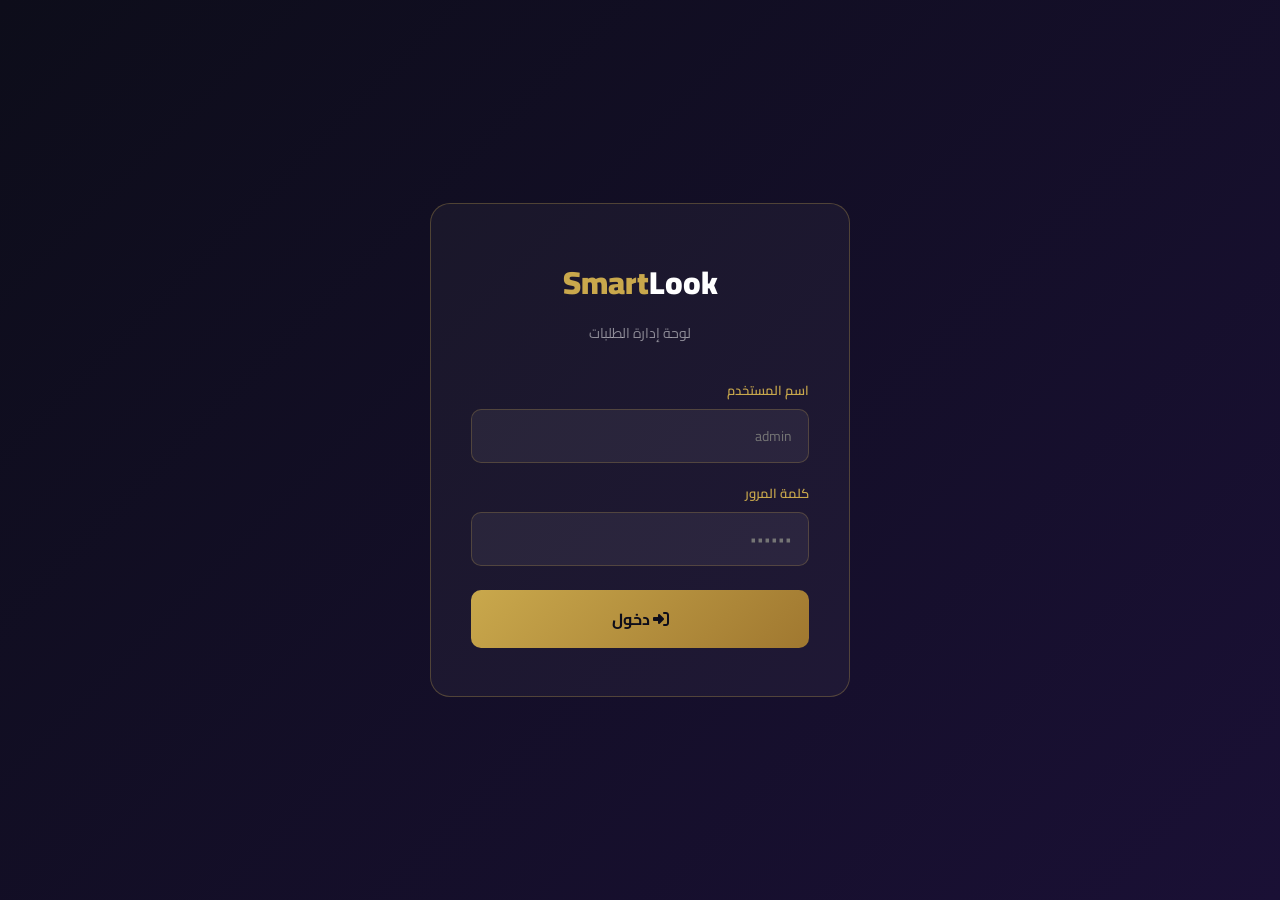
<file: admin.html>
<!DOCTYPE html>
<html lang="ar" dir="rtl">
<head>
  <meta charset="UTF-8" />
  <meta name="viewport" content="width=device-width, initial-scale=1.0" />
  <title>SmartLook - لوحة الإدارة</title>
  <link href="https://fonts.googleapis.com/css2?family=Cairo:wght@400;600;700;900&display=swap" rel="stylesheet" />
  <link rel="stylesheet" href="https://cdnjs.cloudflare.com/ajax/libs/font-awesome/6.5.0/css/all.min.css" />
  <style>
    *, *::before, *::after { box-sizing: border-box; margin: 0; padding: 0; }
    :root {
      --gold: #c9a84c;
      --gold-light: #e8c96d;
      --dark: #0d0d1a;
      --dark2: #12122a;
      --green: #22c55e;
      --red: #ef4444;
      --blue: #3b82f6;
      --orange: #f97316;
      --yellow: #eab308;
      --radius: 12px;
    }
    body { font-family: 'Cairo', sans-serif; background: #0f0f23; color: #e2e8f0; direction: rtl; min-height: 100vh; }

    /* LOGIN */
    #login-screen {
      min-height: 100vh;
      display: flex;
      align-items: center;
      justify-content: center;
      background: linear-gradient(135deg, #0d0d1a, #1a1035);
    }
    .login-box {
      background: rgba(255,255,255,0.04);
      border: 1px solid rgba(201,168,76,0.3);
      border-radius: 20px;
      padding: 48px 40px;
      width: 100%;
      max-width: 420px;
      text-align: center;
    }
    .login-box h1 { font-size: 2rem; font-weight: 900; color: var(--gold); margin-bottom: 8px; }
    .login-box p { color: rgba(255,255,255,0.5); margin-bottom: 32px; font-size: 14px; }
    .input-group { margin-bottom: 18px; text-align: right; }
    .input-group label { display: block; font-size: 13px; color: var(--gold); margin-bottom: 7px; font-weight: 600; }
    .input-group input {
      width: 100%;
      background: rgba(255,255,255,0.06);
      border: 1px solid rgba(201,168,76,0.25);
      border-radius: 10px;
      padding: 13px 16px;
      color: #fff;
      font-size: 14px;
      font-family: 'Cairo', sans-serif;
      outline: none;
      transition: border-color 0.2s;
    }
    .input-group input:focus { border-color: var(--gold); }
    .login-btn {
      width: 100%;
      background: linear-gradient(135deg, var(--gold), #a07830);
      border: none;
      border-radius: 10px;
      padding: 14px;
      color: var(--dark);
      font-size: 1rem;
      font-weight: 700;
      cursor: pointer;
      font-family: 'Cairo', sans-serif;
      margin-top: 6px;
      transition: opacity 0.2s;
    }
    .login-btn:hover { opacity: 0.9; }
    .login-error { color: var(--red); font-size: 13px; margin-top: 12px; display: none; }

    /* DASHBOARD */
    #dashboard { display: none; }

    .topbar {
      background: var(--dark2);
      border-bottom: 1px solid rgba(201,168,76,0.2);
      padding: 14px 28px;
      display: flex;
      align-items: center;
      justify-content: space-between;
    }
    .topbar-logo { font-size: 1.3rem; font-weight: 900; color: var(--gold); }
    .topbar-logo span { color: rgba(255,255,255,0.5); font-size: 13px; margin-right: 10px; }
    .topbar-actions { display: flex; gap: 12px; align-items: center; }
    .logout-btn {
      background: rgba(239,68,68,0.15);
      border: 1px solid rgba(239,68,68,0.4);
      color: var(--red);
      padding: 7px 18px;
      border-radius: 8px;
      cursor: pointer;
      font-family: 'Cairo', sans-serif;
      font-size: 13px;
      font-weight: 600;
      transition: background 0.2s;
    }
    .logout-btn:hover { background: rgba(239,68,68,0.25); }
    .back-site {
      color: var(--gold);
      text-decoration: none;
      font-size: 13px;
      font-weight: 600;
      display: flex;
      align-items: center;
      gap: 6px;
    }

    .main { padding: 30px 28px; max-width: 1300px; margin: 0 auto; }

    /* STATS */
    .stats-grid { display: grid; grid-template-columns: repeat(4, 1fr); gap: 18px; margin-bottom: 30px; }
    .stat-card {
      background: rgba(255,255,255,0.04);
      border-radius: var(--radius);
      padding: 22px 20px;
      border: 1px solid rgba(255,255,255,0.07);
      display: flex;
      align-items: center;
      gap: 16px;
    }
    .stat-icon {
      width: 52px;
      height: 52px;
      border-radius: 12px;
      display: flex;
      align-items: center;
      justify-content: center;
      font-size: 1.4rem;
      flex-shrink: 0;
    }
    .stat-icon.gold { background: rgba(201,168,76,0.15); color: var(--gold); }
    .stat-icon.green { background: rgba(34,197,94,0.15); color: var(--green); }
    .stat-icon.blue { background: rgba(59,130,246,0.15); color: var(--blue); }
    .stat-icon.orange { background: rgba(249,115,22,0.15); color: var(--orange); }
    .stat-info { flex: 1; }
    .stat-value { font-size: 1.8rem; font-weight: 900; line-height: 1; }
    .stat-label { font-size: 12px; color: rgba(255,255,255,0.5); margin-top: 4px; }

    /* ACTIONS BAR */
    .actions-bar {
      display: flex;
      gap: 12px;
      align-items: center;
      margin-bottom: 20px;
      flex-wrap: wrap;
    }
    .actions-bar h2 { font-size: 1.3rem; font-weight: 800; color: var(--gold); flex: 1; }
    .add-btn {
      background: var(--green);
      color: #fff;
      border: none;
      padding: 9px 20px;
      border-radius: 8px;
      cursor: pointer;
      font-family: 'Cairo', sans-serif;
      font-weight: 700;
      font-size: 14px;
      display: flex;
      align-items: center;
      gap: 7px;
      transition: opacity 0.2s;
    }
    .add-btn:hover { opacity: 0.85; }
    /* Custom Select */
    .custom-select-wrap {
      position: relative;
      min-width: 160px;
    }
    .custom-select-btn {
      width: 100%;
      background: rgba(255,255,255,0.06);
      border: 1px solid rgba(255,255,255,0.15);
      color: #fff;
      padding: 9px 14px;
      border-radius: 8px;
      font-family: 'Cairo', sans-serif;
      font-size: 13px;
      cursor: pointer;
      display: flex;
      align-items: center;
      justify-content: space-between;
      gap: 10px;
      transition: border-color 0.2s;
    }
    .custom-select-btn:hover { border-color: var(--gold); }
    .custom-select-btn i { font-size: 11px; color: rgba(255,255,255,0.4); transition: transform 0.2s; }
    .custom-select-wrap.open .custom-select-btn i { transform: rotate(180deg); }
    .custom-select-menu {
      display: none;
      position: absolute;
      top: calc(100% + 6px);
      right: 0;
      left: 0;
      background: #1e1e3a;
      border: 1px solid rgba(255,255,255,0.12);
      border-radius: 10px;
      overflow: hidden;
      z-index: 100;
      box-shadow: 0 8px 30px rgba(0,0,0,0.5);
      padding: 4px;
    }
    .custom-select-wrap.open .custom-select-menu { display: block; }
    .custom-option {
      padding: 10px 14px;
      border-radius: 7px;
      cursor: pointer;
      font-size: 13px;
      font-family: 'Cairo', sans-serif;
      color: rgba(255,255,255,0.75);
      transition: background 0.15s;
      display: flex;
      align-items: center;
      gap: 8px;
    }
    .custom-option::before {
      content: '';
      width: 8px;
      height: 8px;
      border-radius: 50%;
      flex-shrink: 0;
      background: rgba(255,255,255,0.2);
    }
    .custom-option:hover, .custom-option.active { background: rgba(255,255,255,0.07); color: #fff; }
    .custom-option.active { font-weight: 700; }
    .custom-option.status-new::before { background: var(--blue); }
    .custom-option.status-confirmed::before { background: var(--gold); }
    .custom-option.status-shipped::before { background: var(--orange); }
    .custom-option.status-delivered::before { background: var(--green); }
    .custom-option.status-cancelled::before { background: var(--red); }
    .search-input {
      background: rgba(255,255,255,0.06);
      border: 1px solid rgba(255,255,255,0.12);
      color: #fff;
      padding: 9px 14px;
      border-radius: 8px;
      font-family: 'Cairo', sans-serif;
      font-size: 13px;
      outline: none;
      width: 220px;
    }
    .search-input::placeholder { color: rgba(255,255,255,0.3); }

    /* TABLE */
    .table-wrap { overflow-x: auto; background: rgba(255,255,255,0.03); border-radius: var(--radius); border: 1px solid rgba(255,255,255,0.07); }
    table { width: 100%; border-collapse: collapse; font-size: 14px; }
    thead tr { border-bottom: 1px solid rgba(255,255,255,0.1); }
    thead th { padding: 14px 16px; text-align: right; color: var(--gold); font-weight: 700; white-space: nowrap; }
    tbody tr { border-bottom: 1px solid rgba(255,255,255,0.05); transition: background 0.15s; }
    tbody tr:hover { background: rgba(255,255,255,0.03); }
    tbody td { padding: 13px 16px; white-space: nowrap; }
    .no-data { text-align: center; color: rgba(255,255,255,0.3); padding: 40px; font-size: 14px; }

    /* BADGES */
    .badge {
      padding: 4px 12px;
      border-radius: 20px;
      font-size: 12px;
      font-weight: 700;
    }
    .badge-new { background: rgba(59,130,246,0.2); color: var(--blue); }
    .badge-confirmed { background: rgba(201,168,76,0.2); color: var(--gold); }
    .badge-shipped { background: rgba(249,115,22,0.2); color: var(--orange); }
    .badge-delivered { background: rgba(34,197,94,0.2); color: var(--green); }
    .badge-cancelled { background: rgba(239,68,68,0.2); color: var(--red); }

    .badge-cod { background: rgba(59,130,246,0.15); color: var(--blue); border: 1px solid rgba(59,130,246,0.3); }
    .badge-virement { background: rgba(201,168,76,0.15); color: var(--gold); border: 1px solid rgba(201,168,76,0.3); }

    /* INLINE STATUS */
    .inline-status-wrap { position: relative; display: inline-block; }
    .inline-status-btn {
      display: inline-flex;
      align-items: center;
      gap: 6px;
      padding: 5px 10px;
      border-radius: 20px;
      border: 1px solid transparent;
      cursor: pointer;
      font-family: 'Cairo', sans-serif;
      font-size: 12px;
      font-weight: 700;
      transition: all 0.15s;
      white-space: nowrap;
    }
    .inline-status-btn.status-new     { background: rgba(59,130,246,0.15); color: #60a5fa; border-color: rgba(59,130,246,0.3); }
    .inline-status-btn.status-confirmed { background: rgba(201,168,76,0.15); color: #c9a84c; border-color: rgba(201,168,76,0.3); }
    .inline-status-btn.status-shipped  { background: rgba(249,115,22,0.15); color: #fb923c; border-color: rgba(249,115,22,0.3); }
    .inline-status-btn.status-delivered { background: rgba(34,197,94,0.15); color: #4ade80; border-color: rgba(34,197,94,0.3); }
    .inline-status-btn.status-cancelled { background: rgba(239,68,68,0.15); color: #f87171; border-color: rgba(239,68,68,0.3); }
    .inline-status-btn:hover { filter: brightness(1.2); }

    .is-dot {
      width: 7px; height: 7px;
      border-radius: 50%;
      flex-shrink: 0;
      background: currentColor;
    }
    .table-wrap { overflow: visible; }
    .inline-status-menu {
      display: none;
      position: fixed;
      margin-top: 4px;
      background: #1e1e3a;
      border: 1px solid rgba(255,255,255,0.12);
      border-radius: 10px;
      overflow: hidden;
      z-index: 200;
      box-shadow: 0 8px 30px rgba(0,0,0,0.6);
      padding: 4px;
      min-width: 140px;
    }
    .inline-status-wrap.open .inline-status-menu { display: block; }
    .inline-status-opt {
      display: flex;
      align-items: center;
      gap: 8px;
      padding: 8px 12px;
      border-radius: 7px;
      cursor: pointer;
      font-size: 12px;
      font-family: 'Cairo', sans-serif;
      color: rgba(255,255,255,0.75);
      transition: background 0.15s;
    }
    .inline-status-opt:hover { background: rgba(255,255,255,0.08); color: #fff; }
    .inline-status-opt.active { font-weight: 700; color: #fff; background: rgba(255,255,255,0.05); }
    .status-dot-new      { width:7px;height:7px;border-radius:50%;background:#60a5fa;flex-shrink:0; }
    .status-dot-confirmed { width:7px;height:7px;border-radius:50%;background:#c9a84c;flex-shrink:0; }
    .status-dot-shipped   { width:7px;height:7px;border-radius:50%;background:#fb923c;flex-shrink:0; }
    .status-dot-delivered { width:7px;height:7px;border-radius:50%;background:#4ade80;flex-shrink:0; }
    .status-dot-cancelled { width:7px;height:7px;border-radius:50%;background:#f87171;flex-shrink:0; }

    /* ROW ACTIONS */
    .row-actions { display: flex; gap: 6px; }
    .action-btn {
      padding: 5px 11px;
      border-radius: 6px;
      border: none;
      cursor: pointer;
      font-family: 'Cairo', sans-serif;
      font-size: 12px;
      font-weight: 600;
      transition: opacity 0.2s;
    }
    .action-btn:hover { opacity: 0.8; }
    .btn-edit { background: rgba(201,168,76,0.2); color: var(--gold); }
    .btn-delete { background: rgba(239,68,68,0.2); color: var(--red); }
    .btn-wa { background: rgba(37,211,102,0.2); color: #25D366; }

    /* MODAL */
    .modal-overlay {
      position: fixed;
      inset: 0;
      background: rgba(0,0,0,0.7);
      z-index: 999;
      display: flex;
      align-items: center;
      justify-content: center;
      padding: 20px;
      display: none;
    }
    .modal-overlay.show { display: flex; }
    .modal {
      background: #1a1a35;
      border: 1px solid rgba(201,168,76,0.3);
      border-radius: 18px;
      padding: 36px;
      width: 100%;
      max-width: 550px;
      max-height: 90vh;
      overflow-y: auto;
    }
    .modal h3 { font-size: 1.3rem; font-weight: 900; color: var(--gold); margin-bottom: 24px; }
    .form-row { display: grid; grid-template-columns: 1fr 1fr; gap: 14px; }
    .form-group { margin-bottom: 16px; }
    .form-group.full { grid-column: 1 / -1; }
    .form-group label { display: block; font-size: 12px; color: var(--gold); margin-bottom: 6px; font-weight: 700; }
    .form-group input, .form-group select, .form-group textarea {
      width: 100%;
      background: rgba(255,255,255,0.06);
      border: 1px solid rgba(201,168,76,0.2);
      border-radius: 9px;
      padding: 11px 14px;
      color: #fff;
      font-size: 14px;
      font-family: 'Cairo', sans-serif;
      outline: none;
      transition: border-color 0.2s;
    }
    .form-group input:focus, .form-group select:focus, .form-group textarea:focus { border-color: var(--gold); }
    .form-group select option { background: #1a1a35; color: #fff; }
    .form-group textarea { resize: vertical; min-height: 70px; }
    .modal-actions { display: flex; gap: 12px; justify-content: flex-end; margin-top: 20px; }
    .btn-save {
      background: linear-gradient(135deg, var(--gold), #a07830);
      color: var(--dark);
      border: none;
      padding: 11px 28px;
      border-radius: 9px;
      font-weight: 700;
      cursor: pointer;
      font-family: 'Cairo', sans-serif;
      font-size: 14px;
    }
    .btn-cancel {
      background: rgba(255,255,255,0.07);
      color: rgba(255,255,255,0.6);
      border: none;
      padding: 11px 22px;
      border-radius: 9px;
      cursor: pointer;
      font-family: 'Cairo', sans-serif;
      font-size: 14px;
    }

    /* TABS */
    .tab-btn {
      background: rgba(255,255,255,0.06);
      border: 1px solid rgba(255,255,255,0.1);
      color: rgba(255,255,255,0.6);
      padding: 7px 16px;
      border-radius: 8px;
      cursor: pointer;
      font-family: 'Cairo', sans-serif;
      font-size: 13px;
      font-weight: 600;
      display: flex;
      align-items: center;
      gap: 6px;
      transition: all 0.2s;
    }
    .tab-btn.active { background: rgba(201,168,76,0.15); border-color: rgba(201,168,76,0.5); color: var(--gold); }
    .tab-btn:hover { border-color: rgba(201,168,76,0.3); color: rgba(255,255,255,0.9); }

    /* SETTINGS */
    .settings-card {
      background: rgba(255,255,255,0.04);
      border: 1px solid rgba(201,168,76,0.2);
      border-radius: 16px;
      padding: 32px;
      max-width: 560px;
      margin-top: 10px;
    }
    .settings-header { margin-bottom: 28px; }
    .settings-header i { font-size: 2rem; color: var(--gold); margin-bottom: 10px; display: block; }
    .settings-header h3 { font-size: 18px; font-weight: 900; color: #fff; margin-bottom: 6px; }
    .settings-header p { font-size: 13px; color: rgba(255,255,255,0.4); }
    .settings-row { margin-bottom: 18px; }
    .settings-row label { display: block; font-size: 13px; color: var(--gold); margin-bottom: 7px; font-weight: 600; }
    .settings-row input {
      width: 100%;
      background: rgba(255,255,255,0.06);
      border: 1px solid rgba(201,168,76,0.2);
      border-radius: 10px;
      padding: 12px 16px;
      color: #fff;
      font-size: 14px;
      font-family: 'Cairo', sans-serif;
      outline: none;
      transition: border-color 0.2s;
    }
    .settings-row input:focus { border-color: var(--gold); }
    .settings-save-btn {
      width: 100%;
      background: linear-gradient(135deg, var(--gold), #a07830);
      border: none;
      border-radius: 10px;
      padding: 14px;
      color: #0d0d1a;
      font-size: 15px;
      font-weight: 900;
      cursor: pointer;
      font-family: 'Cairo', sans-serif;
      display: flex;
      align-items: center;
      justify-content: center;
      gap: 8px;
      margin-top: 8px;
      transition: opacity 0.2s;
    }
    .settings-save-btn:hover { opacity: 0.85; }
    .settings-saved { color: #22c55e; font-size: 13px; font-weight: 700; margin-top: 12px; display: none; text-align: center; }

    @media (max-width: 900px) {
      .stats-grid { grid-template-columns: repeat(2, 1fr); }
      .form-row { grid-template-columns: 1fr; }
    }
    @media (max-width: 600px) {
      .stats-grid { grid-template-columns: 1fr 1fr; }
      .main { padding: 20px 14px; }
      .topbar { padding: 12px 14px; }
    }
  </style>
</head>
<body>

<!-- LOGIN -->
<div id="login-screen">
  <div class="login-box">
    <h1>Smart<span style="color:white;font-weight:900">Look</span></h1>
    <p>لوحة إدارة الطلبات</p>
    <div class="input-group">
      <label>اسم المستخدم</label>
      <input type="text" id="login-user" placeholder="admin" />
    </div>
    <div class="input-group">
      <label>كلمة المرور</label>
      <input type="password" id="login-pass" placeholder="••••••" onkeydown="if(event.key==='Enter') doLogin()" />
    </div>
    <button class="login-btn" onclick="doLogin()"><i class="fas fa-sign-in-alt"></i> دخول</button>
    <div class="login-error" id="login-error">❌ اسم المستخدم أو كلمة المرور غير صحيحة</div>
  </div>
</div>

<!-- DASHBOARD -->
<div id="dashboard" style="display:none">
  <div class="topbar">
    <div class="topbar-logo">Smart<span style="color:white">Look</span> <span>لوحة الإدارة</span></div>
    <div class="topbar-actions">
      <button class="tab-btn active" id="tab-orders" onclick="showTab('orders')"><i class="fas fa-list"></i> الطلبات</button>
      <button class="tab-btn" id="tab-settings" onclick="showTab('settings')"><i class="fas fa-cog"></i> الإعدادات</button>
      <a href="index.html" class="back-site"><i class="fas fa-external-link-alt"></i> الموقع</a>
      <button class="logout-btn" onclick="doLogout()"><i class="fas fa-sign-out-alt"></i> خروج</button>
    </div>
  </div>

  <div class="main">
    <!-- STATS -->
    <div class="stats-grid" id="stats-grid">
      <div class="stat-card">
        <div class="stat-icon gold"><i class="fas fa-shopping-cart"></i></div>
        <div class="stat-info">
          <div class="stat-value" id="stat-total">0</div>
          <div class="stat-label">إجمالي الطلبات</div>
        </div>
      </div>
      <div class="stat-card">
        <div class="stat-icon green"><i class="fas fa-check-circle"></i></div>
        <div class="stat-info">
          <div class="stat-value" id="stat-delivered">0</div>
          <div class="stat-label">تم التسليم</div>
        </div>
      </div>
      <div class="stat-card">
        <div class="stat-icon blue"><i class="fas fa-clock"></i></div>
        <div class="stat-info">
          <div class="stat-value" id="stat-pending">0</div>
          <div class="stat-label">قيد المعالجة</div>
        </div>
      </div>
      <div class="stat-card">
        <div class="stat-icon gold"><i class="fas fa-coins"></i></div>
        <div class="stat-info">
          <div class="stat-value" id="stat-revenue">0</div>
          <div class="stat-label">الإيرادات (درهم)</div>
        </div>
      </div>
    </div>

    <!-- TABLE -->
    <div class="actions-bar">
      <h2><i class="fas fa-list"></i> قائمة الطلبات</h2>
      <input type="text" class="search-input" placeholder="🔍 بحث..." id="search-input" oninput="renderTable()" />
      <div class="custom-select-wrap" id="filter-dropdown">
        <button class="custom-select-btn" onclick="toggleDropdown('filter-dropdown')">
          <span id="filter-label">كل الطلبات</span>
          <i class="fas fa-chevron-down"></i>
        </button>
        <div class="custom-select-menu">
          <div class="custom-option active" onclick="setFilter('', 'كل الطلبات', this)">كل الطلبات</div>
          <div class="custom-option status-new" onclick="setFilter('new', 'جديد', this)">جديد</div>
          <div class="custom-option status-confirmed" onclick="setFilter('confirmed', 'مؤكد', this)">مؤكد</div>
          <div class="custom-option status-shipped" onclick="setFilter('shipped', 'قيد الشحن', this)">قيد الشحن</div>
          <div class="custom-option status-delivered" onclick="setFilter('delivered', 'تم التسليم', this)">تم التسليم</div>
          <div class="custom-option status-cancelled" onclick="setFilter('cancelled', 'ملغي', this)">ملغي</div>
        </div>
      </div>
      <input type="hidden" id="filter-status" value="" />
      <button class="add-btn" onclick="openModal()"><i class="fas fa-plus"></i> طلب جديد</button>
    </div>

    <div class="table-wrap">
      <table>
        <thead>
          <tr>
            <th>#</th>
            <th>الاسم</th>
            <th>الهاتف</th>
            <th>المدينة</th>
            <th>الدفع</th>
            <th>السعر</th>
            <th>الحالة</th>
            <th>التاريخ</th>
            <th>إجراءات</th>
          </tr>
        </thead>
        <tbody id="orders-tbody">
          <tr><td colspan="9" class="no-data">لا توجد طلبات بعد</td></tr>
        </tbody>
      </table>
    </div>

    <!-- SETTINGS SECTION -->
    <div id="settings-section" style="display:none">
      <div class="settings-card">
        <div class="settings-header">
          <i class="fas fa-university"></i>
          <h3>معلومات التحويل البنكي</h3>
          <p>هذه المعلومات كتبان للعميل منين يختار التحويل البنكي</p>
        </div>
        <div class="settings-form">
          <div class="settings-row">
            <label>البنك</label>
            <input type="text" id="set-bank-name" placeholder="مثال: CIH Bank" />
          </div>
          <div class="settings-row">
            <label>الاسم</label>
            <input type="text" id="set-bank-holder" placeholder="مثال: SmartLook" />
          </div>
          <div class="settings-row">
            <label>RIB</label>
            <input type="text" id="set-bank-rib" placeholder="230 780 xxxxxxxxxxxxxxxx xx" dir="ltr" />
          </div>
          <div class="settings-row">
            <label>المبلغ (درهم)</label>
            <input type="number" id="set-bank-amount" placeholder="1200" />
          </div>
          <button class="settings-save-btn" onclick="saveSettings()">
            <i class="fas fa-save"></i> حفظ التغييرات
          </button>
          <div class="settings-saved" id="settings-saved">✅ تم الحفظ بنجاح!</div>
        </div>
      </div>
    </div>

  </div>
</div>

<!-- MODAL -->
<div class="modal-overlay" id="modal-overlay">
  <div class="modal">
    <h3 id="modal-title"><i class="fas fa-plus-circle"></i> إضافة طلب جديد</h3>
    <input type="hidden" id="order-id" />
    <div class="form-row">
      <div class="form-group">
        <label>الاسم الكامل</label>
        <input type="text" id="f-name" placeholder="محمد أحمد" />
      </div>
      <div class="form-group">
        <label>رقم الهاتف</label>
        <input type="tel" id="f-phone" placeholder="06XXXXXXXX" />
      </div>
      <div class="form-group">
        <label>المدينة</label>
        <input type="text" id="f-city" placeholder="الدار البيضاء" />
      </div>
      <div class="form-group">
        <label>طريقة الدفع</label>
        <select id="f-payment">
          <option value="cod">الدفع عند الاستلام</option>
          <option value="virement">تحويل بنكي (-20%)</option>
        </select>
      </div>
      <div class="form-group">
        <label>الحالة</label>
        <div class="custom-select-wrap" id="modal-status-dropdown">
          <button type="button" class="custom-select-btn" onclick="toggleDropdown('modal-status-dropdown')">
            <span id="modal-status-label">جديد</span>
            <i class="fas fa-chevron-down"></i>
          </button>
          <div class="custom-select-menu">
            <div class="custom-option status-new" onclick="setModalStatus('new', 'جديد', this)">جديد</div>
            <div class="custom-option status-confirmed" onclick="setModalStatus('confirmed', 'مؤكد', this)">مؤكد</div>
            <div class="custom-option status-shipped" onclick="setModalStatus('shipped', 'قيد الشحن', this)">قيد الشحن</div>
            <div class="custom-option status-delivered" onclick="setModalStatus('delivered', 'تم التسليم', this)">تم التسليم</div>
            <div class="custom-option status-cancelled" onclick="setModalStatus('cancelled', 'ملغي', this)">ملغي</div>
          </div>
        </div>
        <input type="hidden" id="f-status" value="new" />
      </div>
      <div class="form-group">
        <label>السعر (درهم)</label>
        <input type="number" id="f-price" value="1500" />
      </div>
      <div class="form-group full">
        <label>العنوان الكامل</label>
        <input type="text" id="f-address" placeholder="الحي، الشارع، الرقم..." />
      </div>
      <div class="form-group full">
        <label>ملاحظات</label>
        <textarea id="f-notes" placeholder="أي معلومات إضافية..."></textarea>
      </div>
    </div>
    <div class="modal-actions">
      <button class="btn-cancel" onclick="closeModal()">إلغاء</button>
      <button class="btn-save" onclick="saveOrder()"><i class="fas fa-save"></i> حفظ</button>
    </div>
  </div>
</div>

<script>
// ===== TABS =====
function showTab(tab) {
  const isOrders = tab === 'orders';
  document.getElementById('tab-orders').classList.toggle('active', isOrders);
  document.getElementById('tab-settings').classList.toggle('active', !isOrders);
  document.getElementById('stats-grid').style.display = isOrders ? '' : 'none';
  document.querySelector('.actions-bar').style.display = isOrders ? '' : 'none';
  document.querySelector('.table-wrap').style.display = isOrders ? '' : 'none';
  document.getElementById('settings-section').style.display = isOrders ? 'none' : 'block';
  if (!isOrders) loadSettings();
}

function loadSettings() {
  const s = JSON.parse(localStorage.getItem('wd04_bank_settings') || '{}');
  document.getElementById('set-bank-name').value   = s.bankName   || 'CIH Bank';
  document.getElementById('set-bank-holder').value = s.bankHolder || 'SmartLook';
  document.getElementById('set-bank-rib').value    = s.bankRib    || '';
  document.getElementById('set-bank-amount').value = s.bankAmount || '1200';
}

function saveSettings() {
  const s = {
    bankName:   document.getElementById('set-bank-name').value.trim(),
    bankHolder: document.getElementById('set-bank-holder').value.trim(),
    bankRib:    document.getElementById('set-bank-rib').value.trim(),
    bankAmount: document.getElementById('set-bank-amount').value.trim(),
  };
  localStorage.setItem('wd04_bank_settings', JSON.stringify(s));
  const saved = document.getElementById('settings-saved');
  saved.style.display = 'block';
  setTimeout(() => { saved.style.display = 'none'; }, 2500);
}

// ===== AUTO CONFIRM =====
function checkAutoConfirm() {
  const params = new URLSearchParams(window.location.search);
  const orderId = params.get('confirm');
  if (!orderId) return;
  let orders = JSON.parse(localStorage.getItem('wd04_orders') || '[]');
  const order = orders.find(o => o.id === orderId);
  if (!order) {
    alert('⚠️ الطلب #' + orderId + ' ما تلاقاش.');
    return;
  }
  if (order.status === 'confirmed') {
    alert('✅ الطلب #' + orderId + ' مؤكد من قبل.');
    return;
  }
  order.status = 'confirmed';
  localStorage.setItem('wd04_orders', JSON.stringify(orders));
  renderTable();
  updateStats();
  alert('✅ تم تأكيد طلب #' + orderId + ' (' + order.name + ') بنجاح!');
  window.history.replaceState({}, '', 'admin.html');
}

// ===== AUTH =====
const ADMIN_USER = 'user';
const ADMIN_PASS = 'user';

function showDashboard() {
  document.getElementById('login-screen').style.display = 'none';
  document.getElementById('dashboard').style.display = 'block';
  renderTable();
  updateStats();
  checkAutoConfirm();
}

function doLogin() {
  const u = document.getElementById('login-user').value.trim();
  const p = document.getElementById('login-pass').value;
  if (u === ADMIN_USER && p === ADMIN_PASS) {
    sessionStorage.setItem('wd04_admin_session', '1');
    showDashboard();
  } else {
    document.getElementById('login-error').style.display = 'block';
  }
}

function doLogout() {
  sessionStorage.removeItem('wd04_admin_session');
  document.getElementById('login-screen').style.display = 'flex';
  document.getElementById('dashboard').style.display = 'none';
  document.getElementById('login-user').value = '';
  document.getElementById('login-pass').value = '';
}

// ===== ORDERS =====
let orders = JSON.parse(localStorage.getItem('wd04_orders') || '[]');
let editingId = null;

document.addEventListener('DOMContentLoaded', () => {
  if (new URLSearchParams(location.search).get('from') === 'site') {
    sessionStorage.removeItem('wd04_admin_session');
    history.replaceState({}, '', 'admin.html');
  }
  if (sessionStorage.getItem('wd04_admin_session') === '1') {
    showDashboard();
  }
});

function saveToStorage() {
  localStorage.setItem('wd04_orders', JSON.stringify(orders));
}

const statusLabelsMap = {
  new: 'جديد',
  confirmed: 'مؤكد',
  shipped: 'قيد الشحن',
  delivered: 'تم التسليم',
  cancelled: 'ملغي'
};

const statusMap = {
  new: '<span class="badge badge-new">Nouvelle</span>',
  confirmed: '<span class="badge badge-confirmed">Confirmée</span>',
  shipped: '<span class="badge badge-shipped">Expédiée</span>',
  delivered: '<span class="badge badge-delivered">Livrée</span>',
  cancelled: '<span class="badge badge-cancelled">Annulée</span>'
};

function getPaymentBadge(o) {
  const isWa = o.notes && o.notes.includes('واتساب');
  const waIcon = isWa ? '<i class="fab fa-whatsapp" style="color:#25D366;margin-left:7px;margin-right:2px"></i>' : '';
  if (o.payment === 'cod') return `<span class="badge badge-cod">${waIcon}الدفع عند الاستلام</span>`;
  if (o.payment && o.payment.startsWith('virement')) {
    const sub = o.payment.includes('cashplus') ? 'Cash Plus' : 'تحويل بنكي';
    return `<span class="badge badge-virement">${waIcon}${sub}</span>`;
  }
  return `<span class="badge badge-cod">${waIcon}${o.payment}</span>`;
}

function renderTable() {
  const search = document.getElementById('search-input').value.toLowerCase();
  const filter = document.getElementById('filter-status').value;
  const tbody = document.getElementById('orders-tbody');

  let filtered = orders.filter(o => {
    const matchSearch = !search ||
      o.name.toLowerCase().includes(search) ||
      o.phone.includes(search) ||
      o.city.toLowerCase().includes(search);
    const matchFilter = !filter || o.status === filter;
    return matchSearch && matchFilter;
  });

  if (filtered.length === 0) {
    tbody.innerHTML = '<tr><td colspan="9" class="no-data">لا توجد طلبات</td></tr>';
    return;
  }

  tbody.innerHTML = filtered.map((o, i) => `
    <tr>
      <td style="color:rgba(255,255,255,0.4);font-size:12px">#${o.id}</td>
      <td style="font-weight:700">${o.name}</td>
      <td><a href="tel:${o.phone}" style="color:#60a5fa;text-decoration:none">${o.phone}</a></td>
      <td>${o.city}</td>
      <td>${getPaymentBadge(o)}</td>
      <td style="color:#c9a84c;font-weight:700">${o.price} درهم</td>
      <td>
        <div class="inline-status-wrap" id="isw-${o.id}">
          <button class="inline-status-btn status-${o.status}" onclick="toggleInlineStatus('${o.id}', event)">
            <span class="is-dot"></span>
            <span>${statusLabelsMap[o.status]}</span>
            <i class="fas fa-chevron-down" style="font-size:10px;opacity:0.5"></i>
          </button>
          <div class="inline-status-menu">
            ${Object.entries(statusLabelsMap).map(([val, lbl]) => `
              <div class="inline-status-opt${o.status === val ? ' active' : ''}" onclick="changeStatus('${o.id}', '${val}', event)">
                <span class="is-dot status-dot-${val}"></span>${lbl}
              </div>`).join('')}
          </div>
        </div>
      </td>
      <td style="color:rgba(255,255,255,0.5);font-size:12px">${o.date}</td>
      <td>
        <div class="row-actions">
          <button class="action-btn btn-edit" onclick="editOrder('${o.id}')"><i class="fas fa-edit"></i></button>
          <button class="action-btn btn-wa" onclick="contactWA('${o.id}', this)"><i class="fab fa-whatsapp"></i></button>
          <button class="action-btn btn-delete" onclick="deleteOrder('${o.id}')"><i class="fas fa-trash"></i></button>
        </div>
      </td>
    </tr>
  `).join('');
}

function updateStats() {
  document.getElementById('stat-total').textContent = orders.length;
  document.getElementById('stat-delivered').textContent = orders.filter(o => o.status === 'delivered').length;
  document.getElementById('stat-pending').textContent = orders.filter(o => ['new','confirmed','shipped'].includes(o.status)).length;
  const rev = orders.filter(o => o.status === 'delivered').reduce((s, o) => s + Number(o.price), 0);
  document.getElementById('stat-revenue').textContent = rev.toLocaleString();
}

// ===== MODAL =====
function openModal(id = null) {
  editingId = id;
  const modal = document.getElementById('modal-overlay');
  modal.classList.add('show');
  if (id) {
    const o = orders.find(x => x.id === id);
    document.getElementById('modal-title').innerHTML = '<i class="fas fa-edit"></i> تعديل الطلب';
    document.getElementById('f-name').value = o.name;
    document.getElementById('f-phone').value = o.phone;
    document.getElementById('f-city').value = o.city;
    document.getElementById('f-payment').value = o.payment;
    document.getElementById('f-status').value = o.status;
    document.getElementById('modal-status-label').textContent = statusLabelsMap[o.status] || 'Nouvelle';
    document.querySelectorAll('#modal-status-dropdown .custom-option').forEach(op => op.classList.toggle('active', op.getAttribute('onclick').includes(`'${o.status}'`)));
    document.getElementById('f-price').value = o.price;
    document.getElementById('f-address').value = o.address || '';
    document.getElementById('f-notes').value = o.notes || '';
  } else {
    document.getElementById('modal-title').innerHTML = '<i class="fas fa-plus-circle"></i> إضافة طلب جديد';
    ['f-name','f-phone','f-city','f-address','f-notes'].forEach(id => document.getElementById(id).value = '');
    document.getElementById('f-payment').value = 'cod';
    document.getElementById('f-status').value = 'new';
    document.getElementById('f-price').value = '1500';
  }
}

function closeModal() {
  document.getElementById('modal-overlay').classList.remove('show');
  editingId = null;
}

function saveOrder() {
  const name = document.getElementById('f-name').value.trim();
  const phone = document.getElementById('f-phone').value.trim();
  const city = document.getElementById('f-city').value.trim();
  if (!name || !phone || !city) { alert('الرجاء ملء الاسم والهاتف والمدينة'); return; }

  const payment = document.getElementById('f-payment').value;
  const defaultPrice = payment === 'virement' ? 1200 : 1500;

  const data = {
    name, phone, city,
    payment,
    status: document.getElementById('f-status').value,
    price: document.getElementById('f-price').value || defaultPrice,
    address: document.getElementById('f-address').value,
    notes: document.getElementById('f-notes').value,
  };

  if (editingId) {
    const idx = orders.findIndex(o => o.id === editingId);
    orders[idx] = { ...orders[idx], ...data };
  } else {
    orders.unshift({
      id: Date.now().toString(),
      date: new Date().toLocaleDateString('ar-MA'),
      ...data
    });
  }

  saveToStorage();
  renderTable();
  updateStats();
  closeModal();
}

function editOrder(id) { openModal(id); }

function deleteOrder(id) {
  if (!confirm('هل أنت متأكد من حذف هذا الطلب؟')) return;
  orders = orders.filter(o => o.id !== id);
  saveToStorage();
  renderTable();
  updateStats();
}

async function contactWA(id, btn) {
  const o = orders.find(x => x.id === id);
  if (!o) return;
  const payLabel = o.payment === 'virement' ? 'تحويل بنكي' : 'الدفع عند الاستلام';
  const message =
`مرحباً ${o.name} 👋

تم استلام طلبكم ✅
للتأكيد، يرجى مراجعة معلوماتكم أدناه:

🔑 المنتج: قفل WD04 الذكي
📦 رقم الطلب: ${o.id}
👤 الاسم: ${o.name}
📍 المدينة: ${o.city}
💳 طريقة الدفع: ${payLabel}
💰 المبلغ: ${o.price} درهم

إن كانت المعلومات صحيحة، أكيدوا لنا برسالة ✔️`;

  btn.disabled = true;
  btn.innerHTML = '<i class="fas fa-spinner fa-spin"></i>';

  try {
    const res = await fetch('/.netlify/functions/send-whatsapp', {
      method: 'POST',
      headers: { 'Content-Type': 'application/json' },
      body: JSON.stringify({ phone: o.phone, message }),
    });
    if (res.ok) {
      btn.innerHTML = '<i class="fas fa-check"></i>';
      btn.style.background = '#22c55e';
      setTimeout(() => {
        btn.innerHTML = '<i class="fab fa-whatsapp"></i>';
        btn.style.background = '';
        btn.disabled = false;
      }, 3000);
    } else {
      throw new Error('failed');
    }
  } catch {
    btn.innerHTML = '<i class="fab fa-whatsapp"></i>';
    btn.disabled = false;
    alert('❌ فشل الإرسال، تحقق من اتصال Green API');
  }
}

// Auto-update price when payment changes
document.getElementById('f-payment')?.addEventListener('change', function() {
  document.getElementById('f-price').value = this.value === 'virement' ? 1200 : 1500;
});

// Close modal on overlay click
document.getElementById('modal-overlay').addEventListener('click', function(e) {
  if (e.target === this) closeModal();
});

// ===== INLINE STATUS =====
function toggleInlineStatus(id, e) {
  e.stopPropagation();
  const wrap = document.getElementById('isw-' + id);
  const isOpen = wrap.classList.contains('open');
  document.querySelectorAll('.custom-select-wrap.open, .inline-status-wrap.open').forEach(el => el.classList.remove('open'));
  if (!isOpen) {
    const btn = wrap.querySelector('.inline-status-btn');
    const rect = btn.getBoundingClientRect();
    const menu = wrap.querySelector('.inline-status-menu');
    menu.style.top = (rect.bottom + 6) + 'px';
    menu.style.right = (window.innerWidth - rect.right) + 'px';
    wrap.classList.add('open');
  }
}

function changeStatus(id, newStatus, e) {
  e.stopPropagation();
  const idx = orders.findIndex(o => o.id === id);
  if (idx === -1) return;
  orders[idx].status = newStatus;
  saveToStorage();
  updateStats();
  // Update button in place without full re-render
  const wrap = document.getElementById('isw-' + id);
  if (wrap) {
    const btn = wrap.querySelector('.inline-status-btn');
    btn.className = `inline-status-btn status-${newStatus}`;
    btn.querySelector('span:nth-child(2)').textContent = statusLabelsMap[newStatus];
    wrap.querySelectorAll('.inline-status-opt').forEach(opt => {
      opt.classList.toggle('active', opt.getAttribute('onclick').includes(`'${newStatus}'`));
    });
  }
  wrap.classList.remove('open');
}

// ===== CUSTOM SELECT =====
function toggleDropdown(id) {
  const wrap = document.getElementById(id);
  const isOpen = wrap.classList.contains('open');
  document.querySelectorAll('.custom-select-wrap.open, .inline-status-wrap.open').forEach(el => el.classList.remove('open'));
  if (!isOpen) wrap.classList.add('open');
}

function selectOption(dropdownId, hiddenId, labelId, val, label, el, callback) {
  document.getElementById(hiddenId).value = val;
  document.getElementById(labelId).textContent = label;
  document.querySelectorAll(`#${dropdownId} .custom-option`).forEach(o => o.classList.remove('active'));
  el.classList.add('active');
  document.getElementById(dropdownId).classList.remove('open');
  if (callback) callback();
}

function setFilter(val, label, el) {
  selectOption('filter-dropdown', 'filter-status', 'filter-label', val, label, el, renderTable);
}

function setModalStatus(val, label, el) {
  selectOption('modal-status-dropdown', 'f-status', 'modal-status-label', val, label, el, null);
}

document.addEventListener('click', function(e) {
  if (!e.target.closest('.custom-select-wrap') && !e.target.closest('.inline-status-wrap')) {
    document.querySelectorAll('.custom-select-wrap.open, .inline-status-wrap.open').forEach(el => el.classList.remove('open'));
  }
});
</script>
</body>
</html>
</file>
